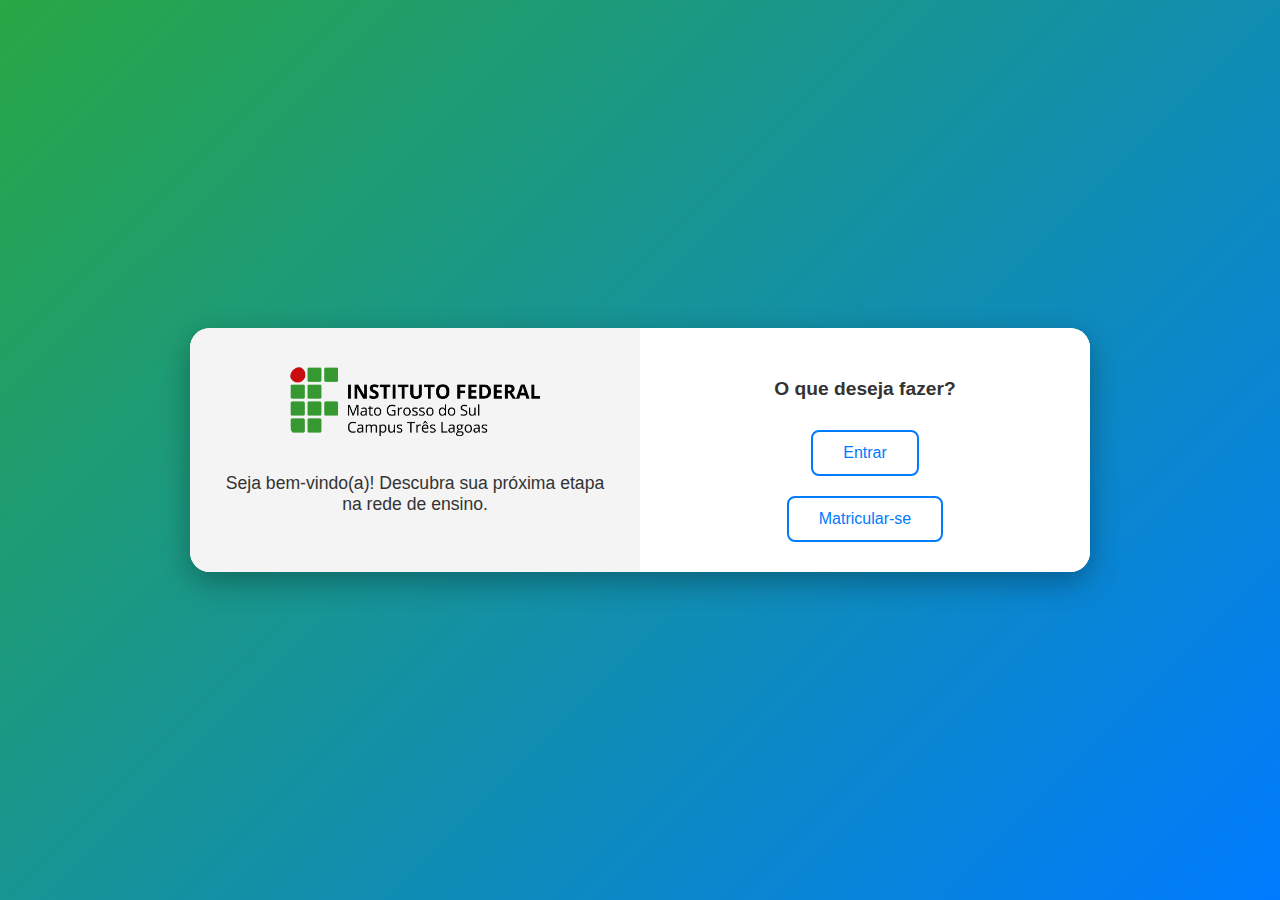
<file: Selecao_Ensino_Medio-main/inicial.html>
<!DOCTYPE html>
<html lang="pt-BR">
<head>
  <meta charset="UTF-8" />
  <meta name="viewport" content="width=device-width, initial-scale=1.0" />
  <title>Container Responsivo</title>
  <style>

    body {
      margin: 0;
      padding: 0;
      font-family: 'Segoe UI', sans-serif;
      background: linear-gradient(135deg, #28a745, #007bff);
      display: flex;
      justify-content: center;
      align-items: center;
      min-height: 100vh;
    }

    .container-principal {
      background-color: white;
      border-radius: 20px;
      box-shadow: 0 10px 30px rgba(0, 0, 0, 0.3);
      width: 90%;
      max-width: 900px;
      display: flex;
      overflow: hidden;
      flex-wrap: wrap;
    }

    .lado-esquerdo {
      flex: 1;
      min-width: 280px;
      background-color: #f4f4f4;
      display: flex;
      flex-direction: column;
      justify-content: center;
      align-items: center;
      padding: 30px;
    }

    .imagem-ilustrativa {
      width: 100%;
      max-width: 250px;
      height: auto;
      border-radius: 10px;
      margin-bottom: 20px;
    }

    .texto-apresentacao {
      text-align: center;
      font-size: 1.1rem;
      color: #333;
    }

    .lado-direito {
      flex: 1;
      min-width: 280px;
      background-color: #ffffff;
      display: flex;
      flex-direction: column;
      justify-content: center;
      align-items: center;
      padding: 30px;
      gap: 20px;
    }

    .mensagem-acao {
      font-size: 1.2rem;
      font-weight: bold;
      color: #333;
      margin-bottom: 10px;
      text-align: center;
    }

    .botao-transparente {
      padding: 12px 30px;
      font-size: 1rem;
      background-color: transparent;
      border: 2px solid #007bff;
      color: #007bff;
      border-radius: 8px;
      cursor: pointer;
      transition: all 0.3s ease;
      text-decoration: none;
      display: inline-block;
      text-align: center;
    }

    .botao-transparente:hover {
      background-color: #007bff;
      color: white;
    }

    @media (max-width: 700px) {
      .container-principal {
        flex-direction: column;
      }

      .lado-esquerdo,
      .lado-direito {
        padding: 20px;
      }
    }
  </style>
</head>
<body>

  <div class="container-principal">
    <div class="lado-esquerdo">
      <img src="img/ifms-tl-marca-2015.png" alt="Imagem de apresentação" class="imagem-ilustrativa" />
      <p class="texto-apresentacao">
        Seja bem-vindo(a)! Descubra sua próxima etapa na rede de ensino.
      </p>
    </div>

    <div class="lado-direito">
      <p class="mensagem-acao">O que deseja fazer?</p>
      <a href="index.html" class="botao-transparente">Entrar</a>
      <a href="matricula.html" class="botao-transparente">Matricular-se</a>
    </div>
  </div>

</body>
</html>
</file>
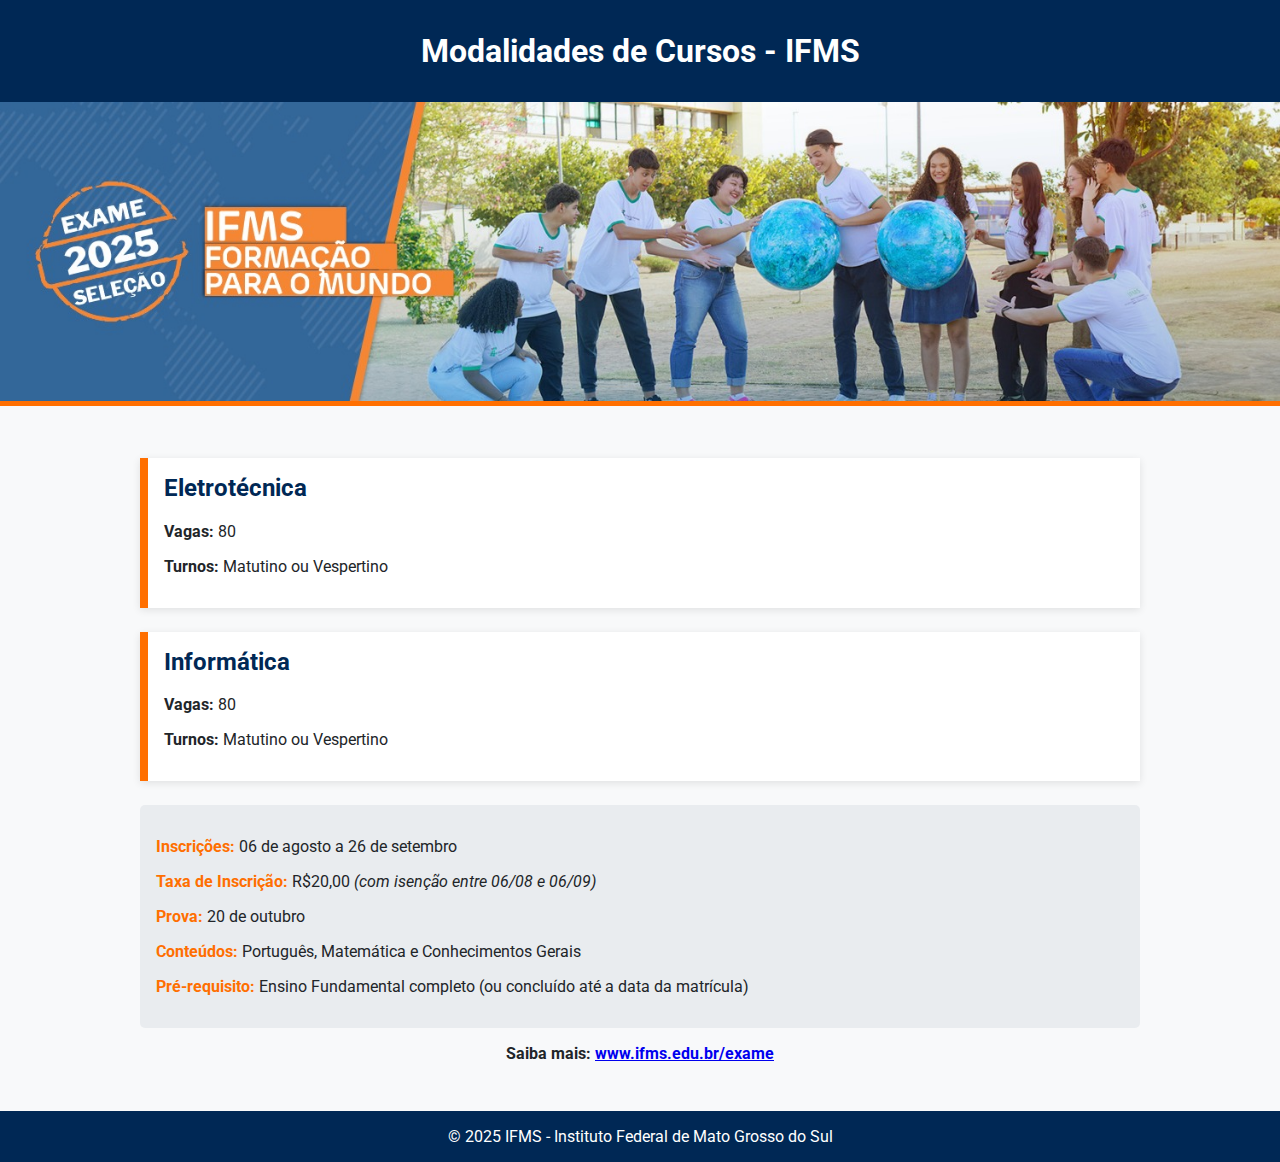
<file: Selecao_Ensino_Medio-main/modalidades.html>
<!DOCTYPE html>
<html lang="pt-BR">
<head>
  <meta charset="UTF-8">
  <meta name="viewport" content="width=device-width, initial-scale=1.0">
  <title>Modalidades de Cursos - IFMS</title>
  <link href="https://fonts.googleapis.com/css2?family=Roboto:wght@400;700&display=swap" rel="stylesheet">
  <style>
    body {
      font-family: 'Roboto', sans-serif;
      margin: 0;
      background-color: #f8f9fa;
      color: #212529;
    }
    header {
      background-color: #002855;
      color: white;
      padding: 2rem 1rem;
      text-align: center;
    }
    header h1 {
      margin: 0;
      font-size: 2rem;
    }
    .container {
      padding: 2rem;
      max-width: 1000px;
      margin: auto;
    }
    .curso {
      background-color: white;
      border-left: 8px solid #ff6f00;
      padding: 1rem;
      margin-bottom: 1.5rem;
      box-shadow: 0 2px 8px rgba(0,0,0,0.1);
    }
    .curso h2 {
      margin-top: 0;
      color: #002855;
    }
    .info {
      margin: 1rem 0;
      padding: 1rem;
      background-color: #e9ecef;
      border-radius: 5px;
    }
    .info strong {
      color: #ff6f00;
    }
    footer {
      background-color: #002855;
      color: white;
      text-align: center;
      padding: 1rem;
    }
    img.banner {
      width: 100%;
      max-height: 300px;
      object-fit: cover;
      margin-bottom: 1rem;
      border-bottom: 5px solid #ff6f00;
    }
  </style>
</head>
<body>
  <header>
    <h1>Modalidades de Cursos - IFMS</h1>
  </header>

  <img class="banner" src="img/if_alunos.jpeg" alt="Banner IFMS">

  <div class="container">
    <div class="curso">
      <h2>Eletrotécnica</h2>
      <p><strong>Vagas:</strong> 80</p>
      <p><strong>Turnos:</strong> Matutino ou Vespertino</p>
    </div>

    <div class="curso">
      <h2>Informática</h2>
      <p><strong>Vagas:</strong> 80</p>
      <p><strong>Turnos:</strong> Matutino ou Vespertino</p>
    </div>

    <div class="info">
      <p><strong>Inscrições:</strong> 06 de agosto a 26 de setembro</p>
      <p><strong>Taxa de Inscrição:</strong> R$20,00 <em>(com isenção entre 06/08 e 06/09)</em></p>
      <p><strong>Prova:</strong> 20 de outubro</p>
      <p><strong>Conteúdos:</strong> Português, Matemática e Conhecimentos Gerais</p>
      <p><strong>Pré-requisito:</strong> Ensino Fundamental completo (ou concluído até a data da matrícula)</p>
    </div>

    <p style="text-align:center; font-weight:bold;">
      Saiba mais: <a href="https://www.ifms.edu.br/exame" target="_blank">www.ifms.edu.br/exame</a>
    </p>
  </div>

  <footer>
    &copy; 2025 IFMS - Instituto Federal de Mato Grosso do Sul
  </footer>
</body>
</html>
</file>
